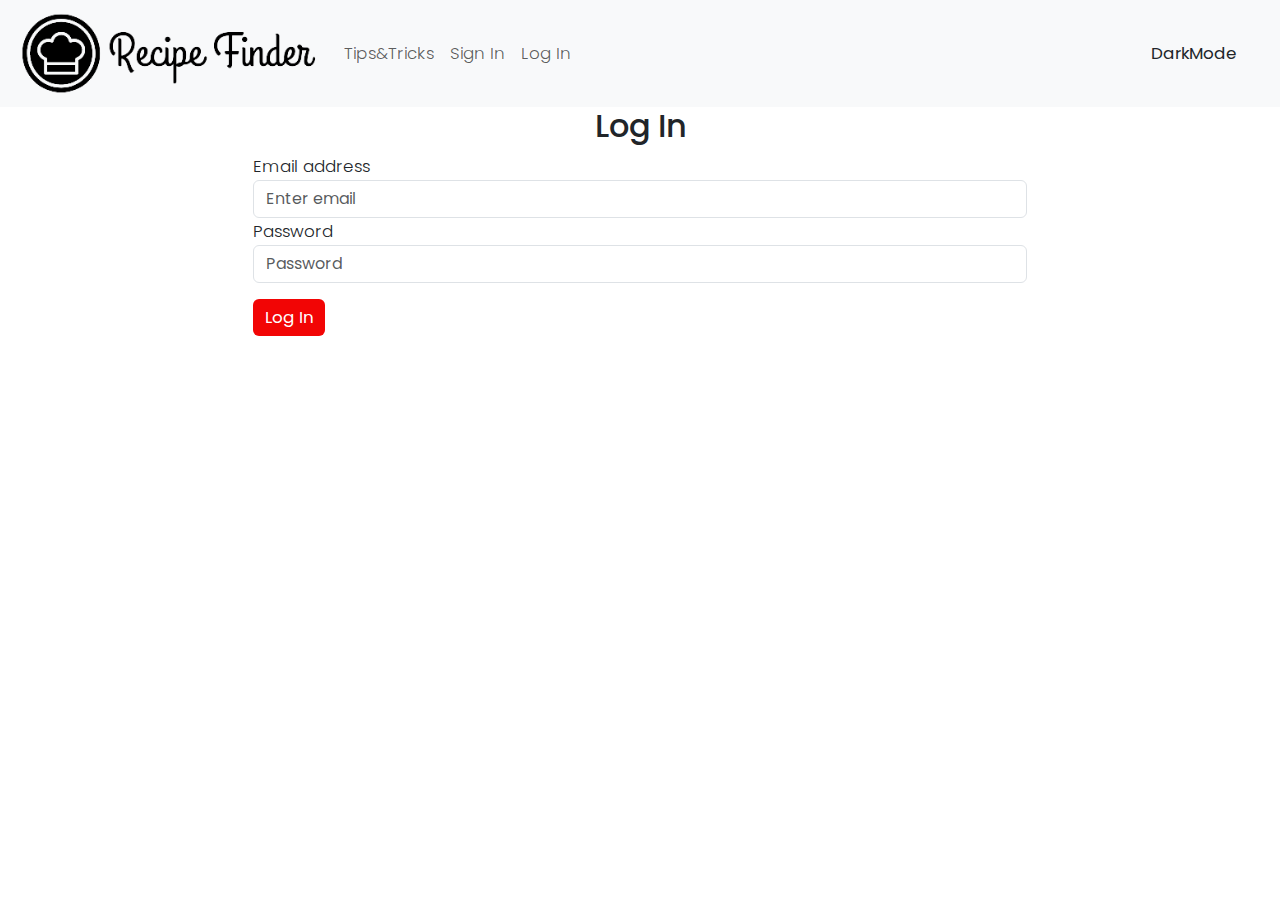
<file: login.html>
<!DOCTYPE html>
<html lang="en">

<head>
   
    <meta charset="UTF-8">
    <meta name="viewport" content="width=device-width, initial-scale=1.0">
    <title>Login</title>
    <link rel="stylesheet" href="https://cdnjs.cloudflare.com/ajax/libs/font-awesome/6.6.0/css/all.min.css"
        integrity="sha512-Kc323vGBEqzTmouAECnVceyQqyqdsSiqLQISBL29aUW4U/M7pSPA/gEUZQqv1cwx4OnYxTxve5UMg5GT6L4JJg=="
        crossorigin="anonymous" referrerpolicy="no-referrer" />
    <link href="https://cdn.jsdelivr.net/npm/bootstrap@5.3.0-alpha3/dist/css/bootstrap.min.css" rel="stylesheet">
    <link rel="stylesheet" href="style.css">
</head>

<body>
    <header>
    
        <nav class="navbar navbar-expand-lg bg-body-tertiary w-100">
            <a class="navbar-brand" href="index.html">
                <img class="logo" src="images/Recipe Finder (1).png" alt="logo" width="30" height="24">
            </a>

            <button class="navbar-toggler" type="button" data-bs-toggle="collapse"
                data-bs-target="#navbarNavAltMarkup" aria-controls="navbarNavAltMarkup" aria-expanded="false"
                aria-label="Toggle navigation">
                <span class="navbar-toggler-icon"></span>
            </button>
            <div class="collapse navbar-collapse" id="navbarNavAltMarkup">
                <div class="navbar-nav"> 
                    <a class="nav-link" href="tips.html">Tips&Tricks</a>
                    <a id="signInButton" class="nav-link" href="signin.html">Sign In</a>
                    <a id="logInButton" class="nav-link" href="login.html">Log In</a>
                    <a id="account" class="nav-link" style="display: none;" href="account.html">Account</a>
                    <a id="logoutButton" class="nav-link" style="display: none;" href="#">Logout</a>
                    <span id="userEmailDisplay" style="margin-left: 10px;margin-top: 8px;color: rgb(100, 99, 99);"></span>
                </div>
                <div class="social-media ms-auto">
                    <a href="https://www.instagram.com" target="_blank"><i class="fab fa-instagram"></i></a>
                    <a href="https://www.facebook.com" target="_blank"><i class="fab fa-facebook"></i></a>
                    <a href="https://www.youtube.com" target="_blank"><i class="fab fa-youtube"></i></a>
                    <button id="toggleDarkMode" class="btn">DarkMode</button>

                </div>
            </div>
           
        </nav>
        
    </header>
    <div class="content-wrapper-login">
        <div class="container">
            <div class="row justify-content-center">
                <div class="col-md-4" style="width:70%;">
                    <h2 class="text-center">Log In</h2>
                    <form id="logInForm">
                        <div class="form-group">
                            <label for="logInEmail">Email address</label>
                            <input class="form-control" id="logInEmail" placeholder="Enter email">
                        </div>
                        <div class="form-group">
                            <label for="logInPassword">Password</label>
                            <input type="password" class="form-control" id="logInPassword" placeholder="Password">
                        </div>
                        <button type="submit" class="btn  btn-primary btn-block mt-3">Log In</button>
                    </form>
                </div>
            </div>
        </div>

        <br>
        <p id="alarmMessage" style="margin-left:85px; color:rgb(237,73,86)"></p>
        <div id="notificationBanner" class="alert alert-success" role="alert" style="display: none; position: fixed; top: 10px; right: 10px; z-index: 1000;">
            <span id="notificationMessage"></span>
        </div>
        
        <script src="darkmode.js"></script>
        <script src="login.js"></script>
        
    <script src="https://cdn.jsdelivr.net/npm/@popperjs/core@2.11.6/dist/umd/popper.min.js"></script>
    <script src="https://cdn.jsdelivr.net/npm/bootstrap@5.3.0-alpha3/dist/js/bootstrap.min.js"></script>
</body>
</html>
</file>
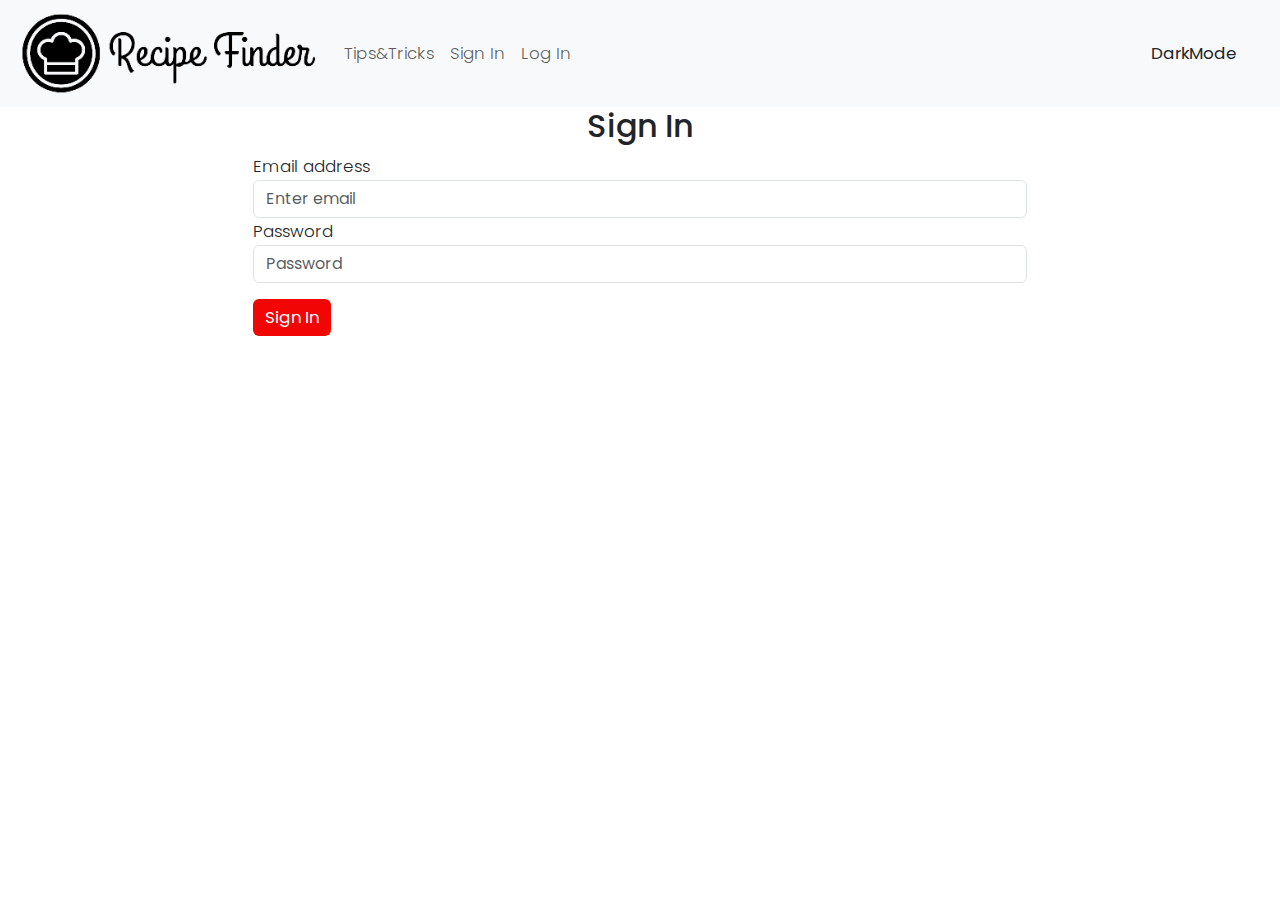
<file: signin.html>
<!DOCTYPE html>
<html lang="en">

<head>
    <meta charset="UTF-8">
    <meta name="viewport" content="width=device-width, initial-scale=1.0">
    <title>Sign In</title>
    <link rel="stylesheet" href="https://cdnjs.cloudflare.com/ajax/libs/font-awesome/6.6.0/css/all.min.css"
        integrity="sha512-Kc323vGBEqzTmouAECnVceyQqyqdsSiqLQISBL29aUW4U/M7pSPA/gEUZQqv1cwx4OnYxTxve5UMg5GT6L4JJg=="
        crossorigin="anonymous" referrerpolicy="no-referrer" />
    <link href="https://cdn.jsdelivr.net/npm/bootstrap@5.3.0-alpha3/dist/css/bootstrap.min.css" rel="stylesheet">
    <link rel="stylesheet" href="style.css">
   
</head>

<body>
    <header>
    
        <nav class="navbar navbar-expand-lg bg-body-tertiary w-100">
            <a class="navbar-brand" href="index.html">
                <img class="logo" src="images/Recipe Finder (1).png" alt="logo" width="30" height="24">
            </a>

            <button class="navbar-toggler" type="button" data-bs-toggle="collapse"
                data-bs-target="#navbarNavAltMarkup" aria-controls="navbarNavAltMarkup" aria-expanded="false"
                aria-label="Toggle navigation">
                <span class="navbar-toggler-icon"></span>
            </button>
            <div class="collapse navbar-collapse" id="navbarNavAltMarkup">
                <div class="navbar-nav">
                    <a class="nav-link" href="tips.html">Tips&Tricks</a>
                    <a id="signInButton" class="nav-link" href="signin.html">Sign In</a>
                    <a id="logInButton" class="nav-link" href="login.html">Log In</a>
                    <a id="account" class="nav-link" style="display: none;" href="account.html">Account</a>
                    <a id="logoutButton" class="nav-link" style="display: none;" href="#">Logout</a>
                    <span id="userEmailDisplay" style="margin-left: 10px;margin-top: 8px;color: rgb(100, 99, 99);"></span>
                </div>
                <div class="social-media ms-auto">
                    <a href="https://www.instagram.com" target="_blank"><i class="fab fa-instagram"></i></a>
                    <a href="https://www.facebook.com" target="_blank"><i class="fab fa-facebook"></i></a>
                    <a href="https://www.youtube.com" target="_blank"><i class="fab fa-youtube"></i></a>
                    <button id="toggleDarkMode" class="btn">DarkMode</button>

                </div>
            </div>
           
        </nav>
        
    </header>
    <div class="content-wrapper-login">
        <div class="container">
            <div class="row justify-content-center">
                <div class="col-md-4" style="width:70%;">
                    <h2 class="text-center">Sign In</h2>
                    <form id="signInForm">
                        <div class="form-group">
                            <label for="signInEmail">Email address</label>
                            <input class="form-control" id="signInEmail" placeholder="Enter email">
                        </div>
                        <div class="form-group">
                            <label for="signInPassword">Password</label>
                            <input type="password" class="form-control" id="signInPassword" placeholder="Password">
                        </div>
                        <button type="submit" class="btn btn-primary btn-block mt-3">Sign In</button>
                    </form>
                </div>
            </div>
        </div>
        <p id="alarmMessage" style="margin-left:85px; color:rgb(237,73,86)"></p>
        <div id="notificationBanner" class="alert alert-success" role="alert" style="display: none; position: fixed; top: 10px; right: 10px; z-index: 1000;">
            <span id="notificationMessage"></span>
        </div>
        
    </div>
    <script src="darkmode.js"></script>
    <script src="signin.js"></script>
    
    <script src="https://cdn.jsdelivr.net/npm/@popperjs/core@2.11.6/dist/umd/popper.min.js"></script>
    <script src="https://cdn.jsdelivr.net/npm/bootstrap@5.3.0-alpha3/dist/js/bootstrap.min.js"></script>
</body>
</html>
</file>
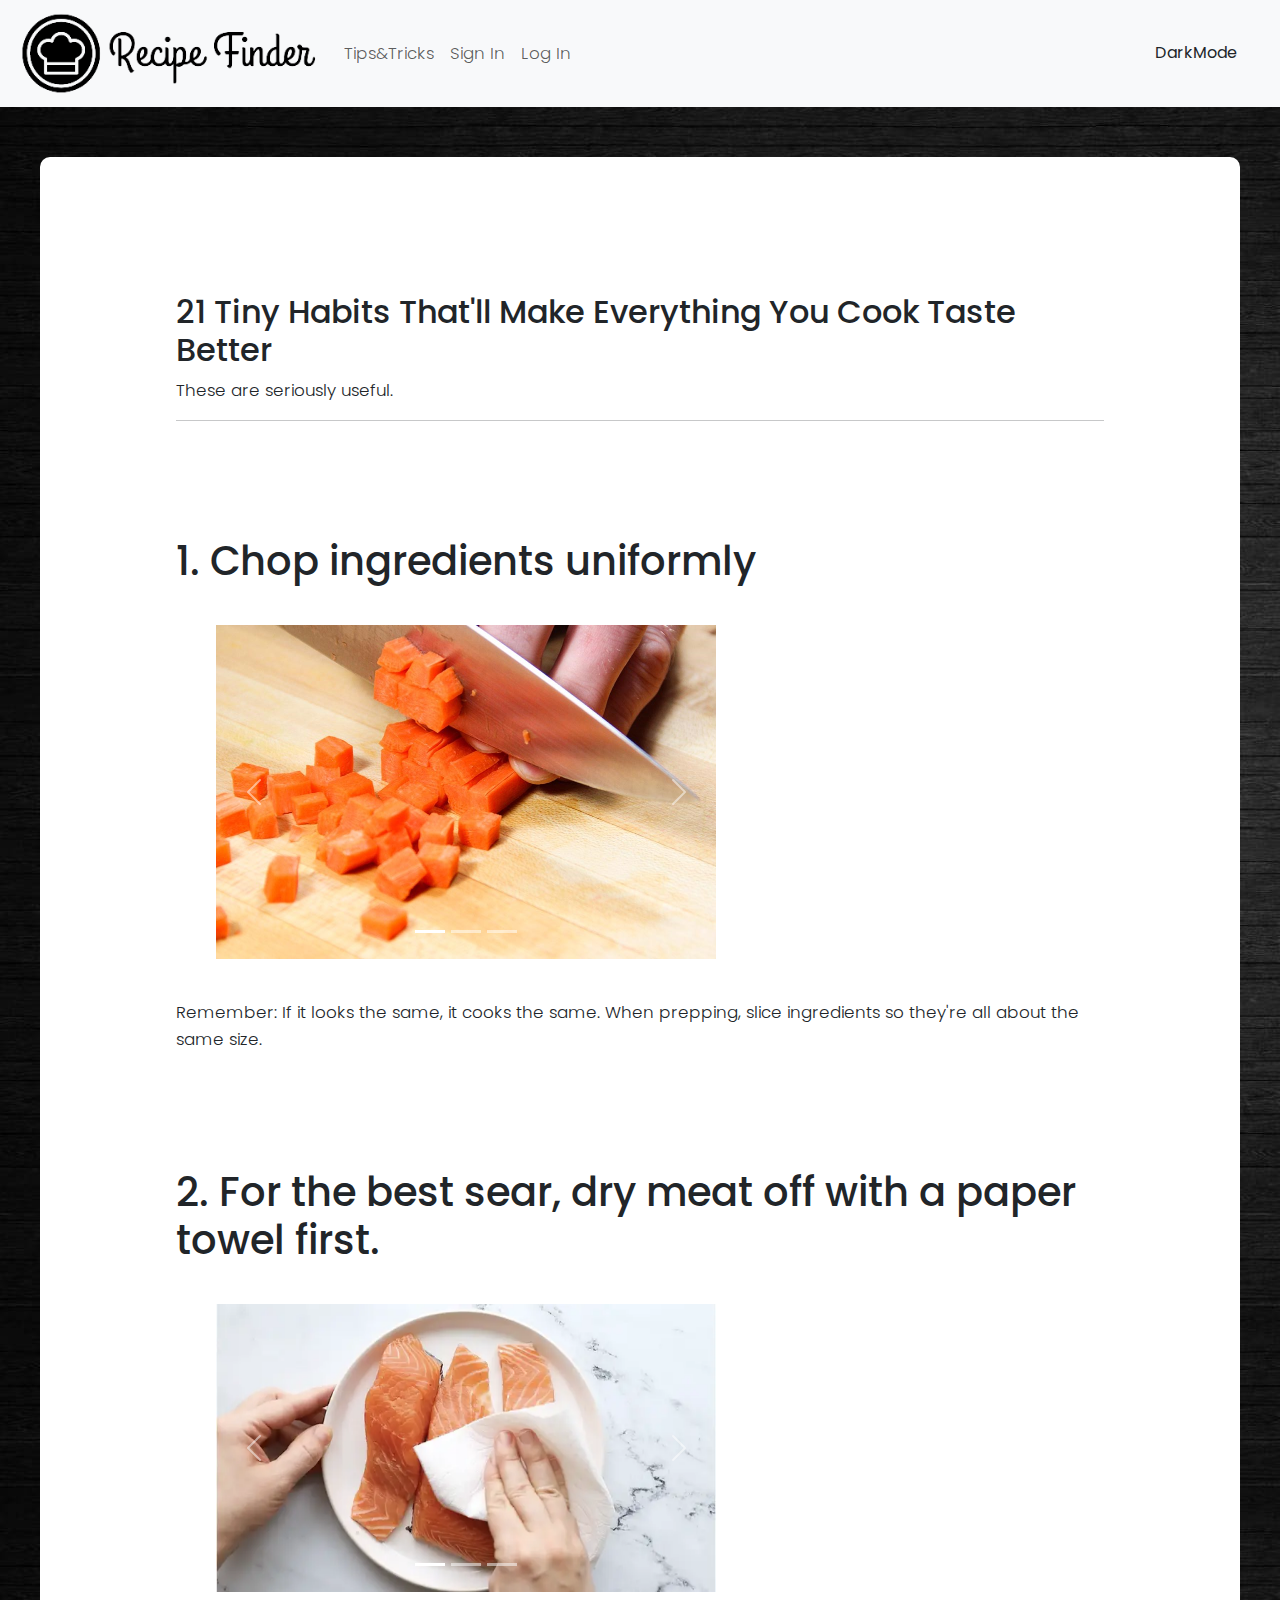
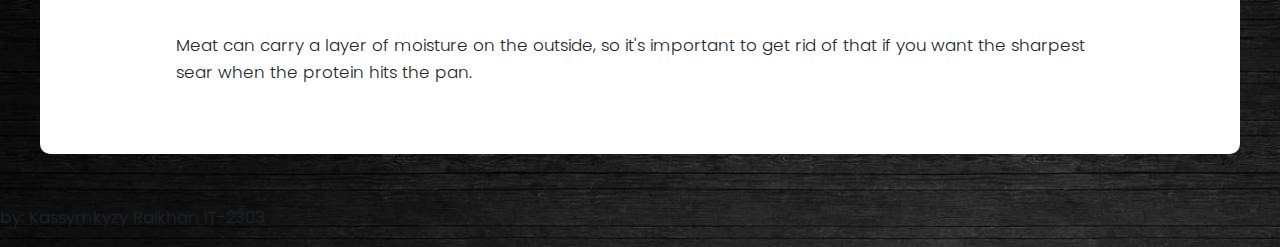
<file: tips.html>
<!DOCTYPE html>
<html lang="en">

<head>
    <meta charset="UTF-8">
    <meta name="viewport" content="width=device-width, initial-scale=1.0">
    <title>Tips & Tricks</title>
    <link rel="stylesheet" href="https://cdnjs.cloudflare.com/ajax/libs/font-awesome/6.6.0/css/all.min.css"
        integrity="sha512-Kc323vGBEqzTmouAECnVceyQqyqdsSiqLQISBL29aUW4U/M7pSPA/gEUZQqv1cwx4OnYxTxve5UMg5GT6L4JJg=="
        crossorigin="anonymous" referrerpolicy="no-referrer" />
    <link href="https://cdn.jsdelivr.net/npm/bootstrap@5.3.0-alpha3/dist/css/bootstrap.min.css" rel="stylesheet">
    <link rel="stylesheet" href="style2.css">
</head>

<body>
    <header>
    
        <nav class="navbar navbar-expand-lg bg-body-tertiary w-100">
            <a class="navbar-brand" href="index.html">
                <img class="logo" src="images/Recipe Finder (1).png" alt="logo" width="30" height="24">
            </a>

            <button class="navbar-toggler" type="button" data-bs-toggle="collapse"
                data-bs-target="#navbarNavAltMarkup" aria-controls="navbarNavAltMarkup" aria-expanded="false"
                aria-label="Toggle navigation">
                <span class="navbar-toggler-icon"></span>
            </button>
            <div class="collapse navbar-collapse" id="navbarNavAltMarkup">
                <div class="navbar-nav">
                    <a class="nav-link" href="tips.html">Tips&Tricks</a>
                    <a id="signInButton" class="nav-link" href="signin.html">Sign In</a>
                    <a id="logInButton" class="nav-link" href="login.html">Log In</a>
                    <a id="account" class="nav-link" style="display: none;" href="account.html">Account</a>
                    <a id="logoutButton" class="nav-link" style="display: none;" href="#">Logout</a>
                    <span id="userEmailDisplay" style="margin-left: 10px;margin-top: 8px;color: rgb(100, 99, 99);"></span>
                </div>
                <div class="social-media ms-auto">
                    <a href="https://www.instagram.com" target="_blank"><i class="fab fa-instagram"></i></a>
                    <a href="https://www.facebook.com" target="_blank"><i class="fab fa-facebook"></i></a>
                    <a href="https://www.youtube.com" target="_blank"><i class="fab fa-youtube"></i></a>
                    <button id="toggleDarkMode" class="btn">DarkMode</button>

                </div>
            </div>
           
        </nav>
        
    </header>
    <div class="container">
        <div class="main">
            <h2>21 Tiny Habits That'll Make Everything You Cook Taste Better</h2>
            <p>These are seriously useful.</p>
            <hr />
        </div>

        <div class="first-tip mb-5">
            <h1>1. Chop ingredients uniformly</h1>
            <div id="carouselExampleIndicators" class="carousel slide" data-bs-ride="carousel">
                <div class="carousel-indicators">
                    <button type="button" data-bs-target="#carouselExampleIndicators" data-bs-slide-to="0" class="active" aria-current="true" aria-label="Slide 1"></button>
                    <button type="button" data-bs-target="#carouselExampleIndicators" data-bs-slide-to="1" aria-label="Slide 2"></button>
                    <button type="button" data-bs-target="#carouselExampleIndicators" data-bs-slide-to="2" aria-label="Slide 3"></button>
                </div>
                <div class="carousel-inner">
                    <div class="carousel-item active">
                        <img src="images/chop.jpg" class="d-block w-100" alt="Chopping Image 1">
                    </div>
                    <div class="carousel-item">
                        <img src="images/cjhop2.jpg" class="d-block w-100" alt="Chopping Image 2">
                    </div>
                    <div class="carousel-item">
                        <img src="images/chop3.webp" class="d-block w-100" alt="Chopping Image 3">
                    </div>
                </div>
                <button class="carousel-control-prev" type="button" data-bs-target="#carouselExampleIndicators" data-bs-slide="prev">
                    <span class="carousel-control-prev-icon" aria-hidden="true"></span>
                    <span class="visually-hidden">Previous</span>
                </button>
                <button class="carousel-control-next" type="button" data-bs-target="#carouselExampleIndicators" data-bs-slide="next">
                    <span class="carousel-control-next-icon" aria-hidden="true"></span>
                    <span class="visually-hidden">Next</span>
                </button>
            </div>
            <p>Remember: If it looks the same, it cooks the same. When prepping, slice ingredients so they're all about the same size.</p>
        </div>

        <div class="first-tip mb-5">
            <h1 >2. For the best sear, dry meat off with a paper towel first.</h1>
            <div id="carouselExampleIndicators2" class="carousel slide" data-bs-ride="carousel">
                <div class="carousel-indicators">
                    <button type="button" data-bs-target="#carouselExampleIndicators2" data-bs-slide-to="0" class="active" aria-current="true" aria-label="Slide 1"></button>
                    <button type="button" data-bs-target="#carouselExampleIndicators2" data-bs-slide-to="1" aria-label="Slide 2"></button>
                    <button type="button" data-bs-target="#carouselExampleIndicators2" data-bs-slide-to="2" aria-label="Slide 3"></button>
                </div>
                <div class="carousel-inner">
                    <div class="carousel-item active">
                        <img src="images/11.webp" class="d-block w-100" alt="Image 1">
                    </div>
                    <div class="carousel-item">
                        <img src="images/12.webp" class="d-block w-100" alt="Image 2">
                    </div>
                    <div class="carousel-item">
                        <img src="images/13.webp" class="d-block w-100" alt="Image 3">
                    </div>
                </div>
                <button class="carousel-control-prev" type="button" data-bs-target="#carouselExampleIndicators2" data-bs-slide="prev">
                    <span class="carousel-control-prev-icon" aria-hidden="true"></span>
                    <span class="visually-hidden">Previous</span>
                </button>
                <button class="carousel-control-next" type="button" data-bs-target="#carouselExampleIndicators2" data-bs-slide="next">
                    <span class="carousel-control-next-icon" aria-hidden="true"></span>
                    <span class="visually-hidden">Next</span>
                </button>
            </div>
            <p>Meat can carry a layer of moisture on the outside, so it's important to get rid of that if you want the sharpest sear when the protein hits the pan.</p>
        </div>
    </div>

    <footer>
        <p> by: Kassymkyzy Raikhan IT-2303</p>
    </footer>
    <script src="darkmode.js"></script>
    <script src="https://cdn.jsdelivr.net/npm/@popperjs/core@2.11.6/dist/umd/popper.min.js"></script>
    <script src="https://cdn.jsdelivr.net/npm/bootstrap@5.3.0-alpha3/dist/js/bootstrap.min.js"></script>
</body>
</html>
</file>
<file: style.css>
@import url("https://fonts.googleapis.com/css2?family=Poppins:wght@300;400;500;600&display=swap");

:root {
    --primary-color: #f20505;
    --primary-color-dark: #a60303;
    --dark-color: #020323;

}
.typing-text {
    overflow: hidden;
    white-space: nowrap;
    border-right: 3px solid;
    width: 0;
    animation: typing 3s steps(30, end) forwards, blink 0.5s step-end infinite alternate;
}

@keyframes typing {
    from { width: 0; }
    to { width: 100%; }
}

@keyframes blink {
    from { border-color: transparent; }
    to { border-color: black; }
}
footer {
    background-color: var(--primary-color);
    color: #020323;
    display: flex;
    text-align:center;
    justify-content: center;
    align-items: center;
    height: 100px;
    width: 100%;
}
#error-msg {
    color: red;
    display: none;  
}

.showRecipe {
    display: block !important;
}
.meal-details {
    display: none; 
    position: fixed;
    top: 50%;
    left: 50%;
    transform: translate(-50%, -50%);
    color: white;
    background: var(--primary-color);
    border-radius: 1rem;
    width: 90%;
    height: 90%;
    overflow-y: scroll;
    padding: 2rem 0;
    z-index: 1000; 
}



.faq-section{
    background-color: lightgray;
    padding: 2rem;
    margin-left: 8%;
    width:85%;
    height: 300px;
    text-align: center;
    margin-bottom: 100px;
    border-top-left-radius: 1rem ;
    border-top-right-radius: 1rem ;
    border-bottom-left-radius: 1rem ;
    border-bottom-right-radius: 1rem ;
    color: rgb(0, 0, 0);
}
.faq-answer {
    max-height: 0;
    overflow: hidden;
    transition: max-height 0.5s ease-in-out;
    padding: 0 10px; /* Add horizontal padding if needed */
}

.faq-answer.open {
    max-height: 500px; /* Large enough value to accommodate the content */
    padding: 10px 0; /* Padding to add when open */
}
* {

    padding: 0;
    margin: 0;
    box-sizing: border-box;
}

body {
    font-weight: 300;
    font-size: 1.05rem;
    line-height: 1.6;
    font-family: "Poppins", sans-serif;
}
header {
    width: 100%; 
}



.logo{
    margin-left: 20px;
    max-width: 300px;
    max-height: 270px;
    height: auto;
    width: auto;
}

.header-links a:hover{

    color: var(--primary-color-dark);
}
.two-sides-container {
    display: grid; 
    grid-template-columns: 1fr 1fr; 
    height: 100vh; 
 
    flex-wrap: wrap;
  
}

.main-content-left {
    padding: 6rem; 
   align-items: center;
   justify-content:center ;
    background-color: #f0f0f0; 
} 

.main-content-right {
    padding: 2rem; 
    position: relative;
    display: flex; 
    justify-content: center; 
    align-items: center; 
    background-color: #e0e0e0; 
    
    
} 

.header-right {
    text-decoration: underline;
    text-decoration-color: #c3c3c3;
    position: absolute;
    top: 150px;   
    left: 20px;   
    font-size: 2rem;
    color: rgb(29, 27, 27);  
    padding: 10px;
    border-radius: 5px;
}

.side-image {
 
    height: auto; 
    transition: transform 0.3s ease-in-out;
   margin-left: 50px;
    width: 80%; /* Adjust the percentage to control the size */
      
       
}
.side-image:hover {
    transform: scale(1.1); /* Scales the image slightly bigger when hovered */
}
.btn {
    font-family: inherit;
    cursor: pointer;
    outline: 0;
    font-size: 1.05rem;
    position: relative;
    overflow: hidden;
    transition: all 0.3s ease-in-out;
    outline: none;
    cursor: pointer;
}



.social-media {
    margin-right: 30px;
    display: flex;
    gap: 15px;
}


.social-media a {
    color: rgb(0, 0, 0);
    font-size: 3rem;
}

.social-media a:hover {
    color: var(--primary-color-dark);
}
.meal-wrapper {
   height: 35vh;
    margin: 0 auto;
    padding: 2rem;
    background-image: url("images/grey.jpg");
    text-align: center;
    border-top-left-radius: 1rem ;
    border-top-right-radius: 1rem ;
    

}

.meal-search {
    margin: 2rem 0;
    display: flex;
    flex-direction: column;
    justify-content: center;
    align-items: center;
    color: white;
}

.meal-search cite {
    font-size: 1rem;
}

.meal-search-box {
    margin: 1.2rem 0;
    display: flex;
    justify-content: center; 
    width: 100%;
}
.search-control {
    padding: 0 1rem;
    font-size: 1rem;
    font-family: inherit;
    outline: 0;
    border: 1px solid var(--primary-color);
    color: var(--primary-color);
    border-top-left-radius: 2rem;
    border-bottom-left-radius: 2rem;
    width: 70%; 
    max-width: 300px;
}
.error-message {
    color: red;
    display: none;
    font-size: 0.9rem;
    margin-top: 0.5rem;
}

.close-btn {
    background-color: #888;
    margin-top: 1rem;
}

.close-btn:hover {
    background-color: #666;
}

.search-btn {
    width: 55px;
    height: 55px;
    font-size: 1.8rem;
    background: var(--primary-color);
    color: #fff;
    border: none;
    border-top-right-radius: 2rem;
    border-bottom-right-radius: 2rem;
    border-top-left-radius: 0;
    border-bottom-left-radius: 0;
    display: flex;
    justify-content: center; 
}
.search-btn:hover {
    color: white; /* Change to a color with good contrast */
    background-color: var(--primary-color-dark); /* Optional: Change background color */
}
.search-control::placeholder {
    color: var(--primary-color);
}
.recipe-btn {
    text-decoration: none;
    color: white;
    background: var(--primary-color);
    font-weight: 500;
    padding: 0.75rem 0;
    display: block;
    width: 175px;
    margin: 1rem auto;
    border-radius: 2rem;
    transition: transform 0.3s ease-in-out, background-color 0.3s ease-in-out;
}

.recipe-btn:hover {
    transform: scale(1.05); /* Slightly enlarges the button */
    background-color: var(--primary-color-dark); /* Changes background color on hover */
}


.search-btn i {
    font-size: 1rem;
    padding-bottom: 1rem;
    margin-top: 15px;
}

.meal-result {
    margin-top: 4rem;
}


#meal {
    display: grid;
    grid-template-columns: repeat(auto-fit, minmax(250px, 1fr)); 
    gap: 2rem; 
    margin: 2.4rem 0;
}

.meal-item {
    border-radius: 1rem;
    overflow: hidden;
    box-shadow: 0 4px 21px -12px rgba(0, 0, 0, 0.79);
    margin: 0; 
    width: 100%; 
}

.meal-img img {
    width: 100%;
    display: block;
}

.meal-name {
    padding: 1.5rem 0.5rem;
}

.meal-name h3 {
    font-size: 1.4rem;
    color: var(--dark-color);
}

.recipe-btn {
    text-decoration: none;
    color: white;
    background: var(--primary-color);
    font-weight: 500;
    padding: 0.75rem 0;
    display: block;
    width: 175px;
    margin: 1rem auto;
    border-radius: 2rem;
}


.meal-details {
    position: fixed;
    top: 50%;
    left: 50%;
    transform: translate(-50%, -50%);
    color: white;
    background: var(--primary-color);
    border-radius: 1rem;
    width: 90%;
    height: 90%;
    overflow-y: scroll;
    display: none;
    padding: 2rem 0;
}
body.dark-mode {
    background-color: #121212;
}

.meal-details-content {
    margin: 2rem;
}
.cards-container{
   padding: 100px;
   margin-left: 80px;
   padding-left: 50px;
}
#date-time {
    text-align:center;
    font-size: 1rem;
    font-weight: 300;
    color: black;
    margin-top: 20px;
}

.recipe-close-btn {
    position: absolute;
    right: 2rem;
    top: 2rem;
    font-size: 1.8rem;
    background: white;
    border: none;
    width: 35px;
    height: 35px;
    border-radius: 50%;
    display: flex;
    align-items: center;
    justify-content: center;
}  

.card {
    height: 100%;
        display: flex;
    flex-direction: column;
}

.card-img-top {
    height: 200px; 
    object-fit: cover; 
}

.card-body {
    flex-grow: 1;
}


.btn-primary{
    border: none;
    background-color: var(--primary-color);
    position: relative;
    overflow: hidden;
}
.ripple {
    position: absolute;
    border-radius: 50%;
    background: rgba(255, 255, 255, 0.5);
    width: 20px;
    height: 20px;
    animation: ripple-animation 0.6s linear;
    transform: scale(0);
}
.btn-primary:hover{
   
    background-color: var(--primary-color-dark);
}

#popup-form {
    position: fixed;
    top: 50%;
    left: 50%;
    transform: translate(-50%, -50%);
    background-color: white;
    padding: 20px;
    box-shadow: 0 4px 8px rgba(0, 0, 0, 0.2);
    border-radius: 10px;
    z-index: 100;  
}

#popup-form input, #popup-form button {
    margin: 10px 0;
    padding: 10px;
}

#popup-form button {
    cursor: pointer;
}

.subscribe-btn {
    padding: 10px 20px;
    background-color: var(--primary-color);
    color: white;
    border: none;
    border-radius: 5px;
    cursor: pointer;
    transition: box-shadow 0.3s ease-in-out, transform 0.3s ease-in-out;
}

.subscribe-btn:hover {
    background-color: var(--primary-color-dark);
    color: #f0f0f0;
       box-shadow: 0 8px 15px rgba(0, 0, 0, 0.3);
    transform: translateY(-3px);
}


/* Dark Mode */
body.dark-mode {
    background-color: #121212; 
    color: #ffffff; 
}

header.dark-mode, .navbar-dark-mode {
    background-color: var(--dark-color);
    color: #ffffff;
}

.alert.dark-mode {
    background-color: var(--primary-color-dark); 
    color: #ffffff;
}
.meal-wrapper.dark-mode {
    background-color: var(--primary-color-dark); 
    color: #ffffff;
}

footer.dark-mode {
    background-color: var(--dark-color); 
    color: var(--primary-color); 
}

h1.dark,h2.dark, p.dark, hr.dark {
    color: #ffffff;
}
.main-content-left.dark{
    background-color: rgb(56, 55, 55);
    color: #ffffff;
}
.main-content-right.dark{
    background-color: rgb(126, 124, 124);
    color: #ffffff;
}
button.dark-mode {
    background-color: var(--primary-color);
    color: #ffffff;
}

.card.dark-mode {
    background-color: #1f1f1f;
    color: #ffffff;
}
.dark-mode .social-media a i {
    color: #ffffff !important; /* Ensures icons turn white */
}

.faq-section.dark-mode {
    background-color: #3e3e3e ; /* Black background */
    color: #ffffff /* White text */
}
/* Mobile Responsive Styles */
@media (max-width: 768px) {
    .navbar-nav {
        flex-direction: column;
        gap: 10px;
    } body {
        margin: 0;
        padding: 0;
        font-size: 0.9rem; /* Slightly reduce font size for better fit */
        line-height: 1.4;
    }

    .navbar-toggler {
        margin-bottom: 10px;
    }
    .meal-wrapper {
        padding: 1rem;
        height: 350px;
        background-size: cover;
        border-radius: 5px;
    }
    .container {
        padding: 10px;
        max-width: 100%;
    }
  
    
    .logo {
        max-width: 150px;
    }

    .meal-search-box {
        flex-direction: column;
        gap: 10px;
        align-items: stretch;
        width: 100%;
    }

    .meal-search-box input {
        width: 100%;
        padding: 10px;
        font-size: 1rem;
        border-radius: 5px;
        border: 1px solid #ccc;
        box-sizing: border-box;
    }

    .meal-search-box button {
        width: 100%;
        padding: 12px;
        font-size: 1rem;
        border-radius: 5px;
        background-color: var(--primary-color);
        color: #fff;
        border: none;
    }

    .search-control,
    .btn {
        width: 100%;
    }

    .two-sides-container {
        flex-direction: column;
    }

    .main-content-left,
    .main-content-right {
        max-width: 100%;
        margin: 0;
        margin-top: 20px; 
        padding: 10px;
    }

    .cards-container {
        flex-direction: column;
        gap: 50px;
        padding: 10px;
        margin-right: 50px;
    }

    .card {
        position: relative;
        transition: transform 0.3s ease-in-out, box-shadow 0.3s ease-in-out; 
    }
    
    .card:hover {
        transform: translateY(-10px) !important;
        box-shadow: 0 15px 25px rgba(0, 0, 0, 0.2) !important;
    }
    @keyframes hoverLift {
        from {
            transform: translateY(0);
            box-shadow: 0 4px 6px rgba(0, 0, 0, 0.1);
        }
        to {
            transform: translateY(-10px);
            box-shadow: 0 15px 25px rgba(0, 0, 0, 0.2);
        }
    }
    .card-img-top {
        max-height: 150px;
        object-fit: cover;
    }

    .btn-with-icon i {
        transition: transform 0.3s ease-in-out;
    }
    
    .btn-with-icon:hover i {
        transform: rotate(360deg);
    }
    footer {
        padding: 10px;
    }

    h1, h2, h3, p {
        font-size: 1rem;
    }
}
@keyframes ripple-animation {
    to {
        transform: scale(15);
        opacity: 0;
    }
}
</file>
<file: style2.css>
@import url("https://fonts.googleapis.com/css2?family=Poppins:wght@300;400;500;600&display=swap");


:root {
    --primary-color: #f20505;
    --primary-color-dark: #a60303;
    --dark-color: #020323;
}


* {
    padding: 0;
    margin: 0;
    box-sizing: border-box;
}

body {
    font-weight: 300;
    font-size: 1.05rem;
    line-height: 1.6;
    font-family: "Poppins", sans-serif;
    background-image: url("images/grey.jpg");
}

.logo{
    margin-left: 20px;
    display: flex;
    height: auto; 
    width: auto; 
    max-width: 300px; 
    max-height: 270px;
}
header {
    width: 100%; 
}

.header-links{
    font-weight: bold;
    display: flex;
    margin-right: 90px;
    gap: 15px;
}
.header-links a{
    color: rgb(0, 0, 0);
    font-size: 20spx;
    text-decoration: none;

}
.header-links a:hover{

    color: var(--primary-color-dark);
}
.social-media {
    margin-right: 30px;
    display: flex;
    gap: 15px;
}

.main{
    display: block;
    padding: 10%;
    padding-bottom: 0%;


}

.social-media a {
    color: rgb(0, 0, 0);
    font-size: 3rem;
}
.container{
  
    background-color: #ffffff;
    margin: 50px auto; 
    padding: 20px; 
    max-width: 1200px; 
    border-radius: 10px;

}
.social-media a:hover {
    color: var(--primary-color-dark);
}
.first-tip{
    margin: 10%;
}

.carousel {
    max-width: 500px; 
    max-height: 500px; 
    margin: 40px;
    
}

.carousel-inner img {
    width: 100%; 
    height: auto; 
    object-fit: cover; 
}
/* Dark Mode */
body.dark-mode .main {
    background-color: #121212;
    color: #ffffff;
}

body.dark-mode .container {
    background-color: #1f1f1f;
    color: #ffffff;
}
.dark-mode .social-media a i {
    color: #ffffff !important; /* Ensures icons turn white */
}
</file>
